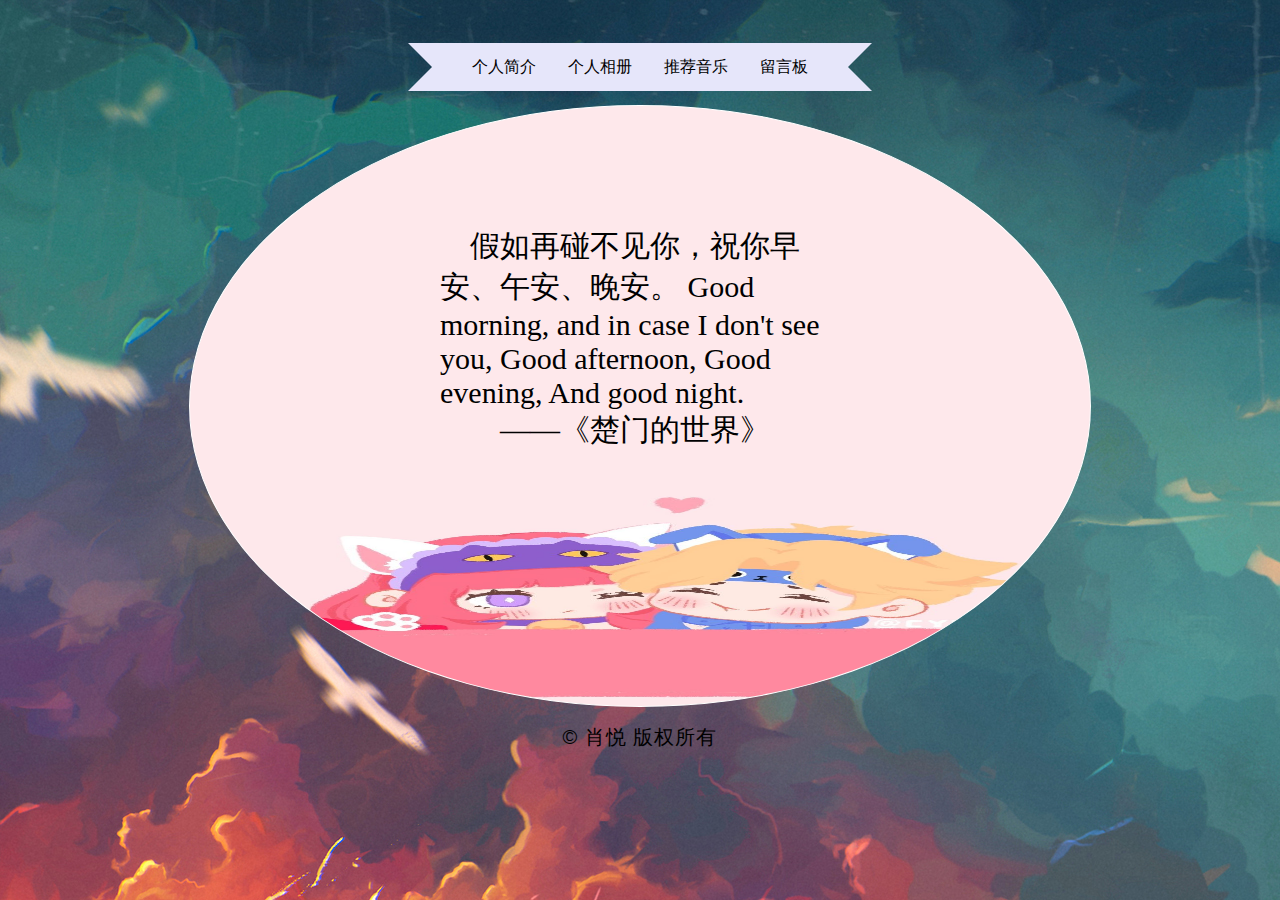
<file: index.html>
﻿<!DOCTYPE html>
<html>
	<head>
		<meta charset="UTF-8">
		<title>个人网站</title>
		<style>
			* { 
				/* CSS样式重置 */
				margin:0; 
				padding:0;
			}

			body {
				background:url("other/image/back.jpg") 0 0 repeat;
				padding:35px 0 0;
				margin:auto;
				text-align:center;
			}

			.ribbon {
				display:inline-block;
			}

			.ribbon:after, .ribbon:before {
				margin-top:0.5em;
				content: "";
				float:left;
				border:1.5em solid #E6E6FA;
			}

			.ribbon:after {
				border-right-color:transparent;
			}

			.ribbon:before {
				border-left-color:transparent;
			}

			.ribbon a:link, .ribbon a:visited { 
				color:#000;
				text-decoration:none;
			    float:left;
			    height:3.5em;
				overflow:hidden;
			}

			.ribbon span {
				background:#E6E6FA;
				display:inline-block;
				line-height:3em;
				padding:0 1em;
				margin-top:0.5em;
				position:relative;

				-webkit-transition: background-color 0.2s, margin-top 0.2s; 
				-moz-transition: background-color 0.2s, margin-top 0.2s;  
				-ms-transition: background-color 0.2s, margin-top 0.2s; 
				-o-transition: background-color 0.2s, margin-top 0.2s; 
				transition: background-color 0.2s, margin-top 0.2s;
			}

			.ribbon a:hover span {
				background:#FFD204;
				margin-top:0;
			}

			.ribbon span:before {
				content: "";
				position:absolute;
				top:3em;
				left:0;
				border-right:0.5em solid #9B8651;
				border-bottom:0.5em solid #fff;
			}

			.ribbon span:after {
				content: "";
				position:absolute;
				top:3em;
				right:0;
				border-left:0.5em solid #9B8651;
				border-bottom:0.5em solid #fff;
			}
			.bdh{
				width:900px;
				height:600px;
				margin:10px auto;
				border:1px solid #fff;
				background: url("other/image/tubiao.jpg");
				background-size:100% 100%;
				border-radius: 50% 50%;
			}
			.bd{
				width:400px;
				height:400px;
				margin:120px auto;
				text-align: left;
				position:relative;	
			}
			p{
				font-family: "隶书";
				font-size:30px;
				top:150px;
			}
			.footer {
                height: 40px;
                line-height: 40px;
                position: relative;
                bottom: 0;
                width: 100%;
                text-align: center;
                color: #000;
                font-family: Arial;
                font-size: 20px;
                letter-spacing: 1px;
            }
		</style>
	</head>
	<body>
		<div class='ribbon'>
			<a href='other/introduce.html'><span>个人简介</span></a>
			<a href='other/photowall.html'><span>个人相册</span></a>
			<a href='other/music.html'><span>推荐音乐</span></a>
			<a href='other/messageboard.html'><span>留言板</span></a>
		</div>

		<div class="bdh">
			<div class="bd">
				<p>&nbsp;&nbsp;&nbsp;&nbsp;假如再碰不见你，祝你早安、午安、晚安。
	Good morning, and in case I don't see you, Good afternoon, Good evening, And good night.</span></p>
					<p>&nbsp;&nbsp;&nbsp;&nbsp;&nbsp;&nbsp;&nbsp;&nbsp;——《楚门的世界》</p>
			</div>
	    	</div>

	    <div class="footer">
	    	© 肖悦 版权所有 
	    </div>
	</body>
</html>
</file>
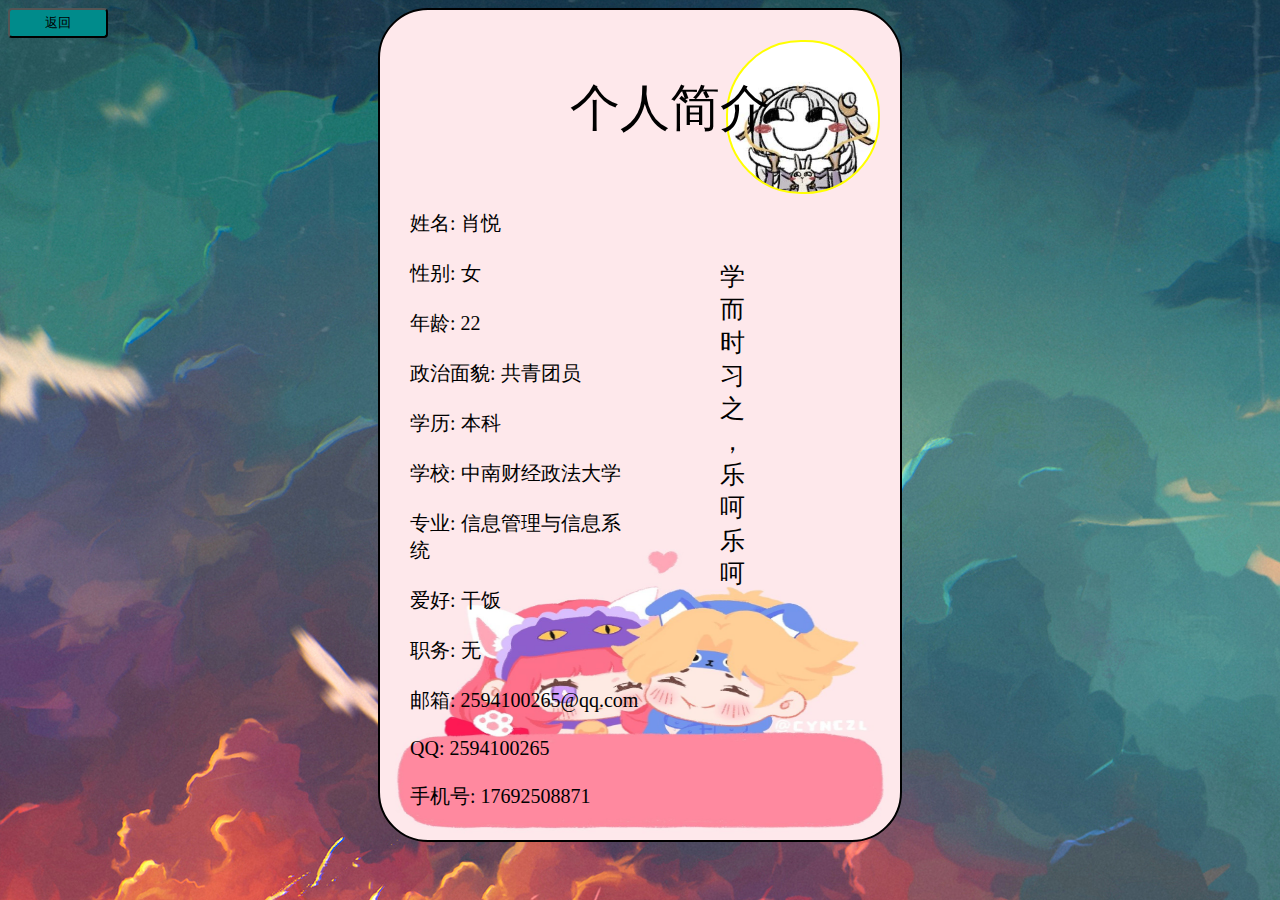
<file: other/introduce.html>
<!DOCTYPE html>
<html>
	<head>
		<meta charset="UTF-8">
		<title>个人网站</title>
		<style>
			body{
				background:url(image/back.jpg);
			}
			.bd{
				width:500px;
				height:800px;
				margin:0 auto;
				background:url('image/tubiao.jpg');
				background-size:100% 100%;
				border-radius: 50px;
				border:2px solid #000;
				padding-right: 20px;
				padding-top:30px;
				float:center;
			}
			.bd1{
				width:150px;  
                height: 150px;  
                background: url("image/1.jpg")no-repeat;
                background-size:100% 100%;
                border-radius:75px;
                border:2px solid #FFFF00;
				float:right;  	
			}
			.bd1:hover{  
                -webkit-animation-play-state:paused; /*当鼠标移动到头像上时动画停止*/ 
            }  
			@-webkit-keyframes run{  
                from{  
                    -webkit-transform:rotate(0deg);  
                }  
                to{  
                    -webkit-transform:rotate(360deg); /*头像动画360度旋转*/ 
                }  
            } 
            .button{
        		width: 100px;
        		height: 30px;
        		-moz-border-radius: 4px;
        		-webkit-border-radius: 4px;
        		border-radius: 4px;
        		background-color: #008B8B;
        		font-style:#fff;
        		float:left; 
			} 
			.bd2{
				width:300px;
				height:150px;
				margin-left:20px;
				text-align: center;
			}
			span{
				font-size:50px; 
				position:absolute;
				top:75px;
				left:570px;
				font-family: "隶书";
			}
			.bd3{

				width:460px;
				height:600px;
				margin:20px auto;
			}
			.bd3_1{
				width:230px;
				height:600px;
				margin:auto 10px;
				float:left;
				font-size:20px;
				font-family: "楷体";				
			}
			.bd3_2{
				width:170px;
				height:600px;
				margin:auto 10px;
				float:right;	
			}
			p{
				margin-left:40px;
				margin-top:50px;
				font-size:25px;
				font-family: "隶书";
			}
		</style>
	</head>

	<body>
		<input class="button" name="Submit " type="submit" value="返回" onclick="javascript:history.back()" /> 
		<div class="bd">
			<div class="bd1"></div>
			<div class="bd2"><span>个人简介</span></div>
			<div class="bd3">
				<div class="bd3_1">
					<td>姓名:</td>
					<td>肖悦</td><br><br>
					<u></u>
					<td>性别:</td>
					<td>女</td><br><br>
					<td>年龄:</td>
					<td>22</td><br><br>
					<td>政治面貌:</td>
					<td>共青团员</td><br><br>
					<td>学历:</td>
					<td>本科</td><br><br>
					<td>学校:</td>
					<td>中南财经政法大学</td><br><br>
					<td>专业:</td>
					<td>信息管理与信息系统</td><br><br>
					<td>爱好:</td>
					<td>干饭</td><br><br>
					<td>职务:</td>
					<td>无</td><br><br>
					<td>邮箱:</td>
					<td>2594100265@qq.com</td><br><br>
					<td>QQ:</td>
					<td>2594100265</td><br><br>
					<td>手机号:</td>
					<td>17692508871</td>
				</div>

				<div class="bd3_2">
					<p>学<br>而<br>时<br>习<br>之<br>，<br>乐<br>呵<br>乐<br>呵<br></p>
				</div>
			</div>
		</div>
	</body>
</html>
</file>
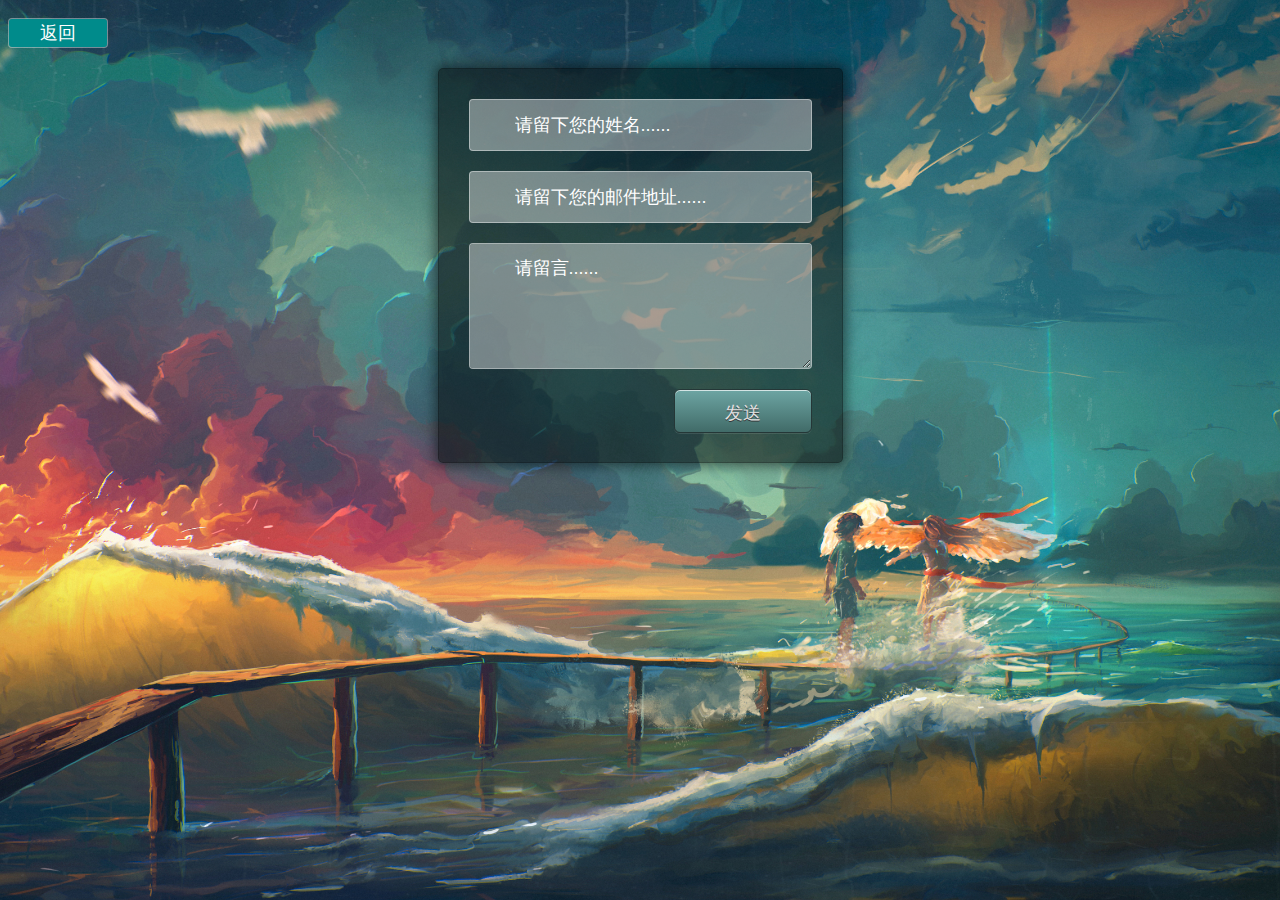
<file: other/messageboard.html>
﻿<!DOCTYPE html>

<html>

<head>
    
	<meta charset="UTF-8">
    
	<title>留言板</title>
    
	<link rel="stylesheet" href="css/messageboard.css" media="screen" type="text/css" />

</head>


<body>
	 
	<input class="button" name="Submit " type="submit" value="返回" onclick="javascript:history.back()" />
	 
	<form>
		  
		<input name="name" placeholder="请留下您的姓名......" class="name" required />
		  
		<input name="emailaddress" placeholder="请留下您的邮件地址......" class="email" type="email" required />
    	
		<textarea rows="4" cols="50" name="subject" placeholder="请留言......" class="message" required></textarea>
    	
		<input name="submit" class="btn" type="submit" value="发送" />
  	
	</form>

</body>

</html>
</file>
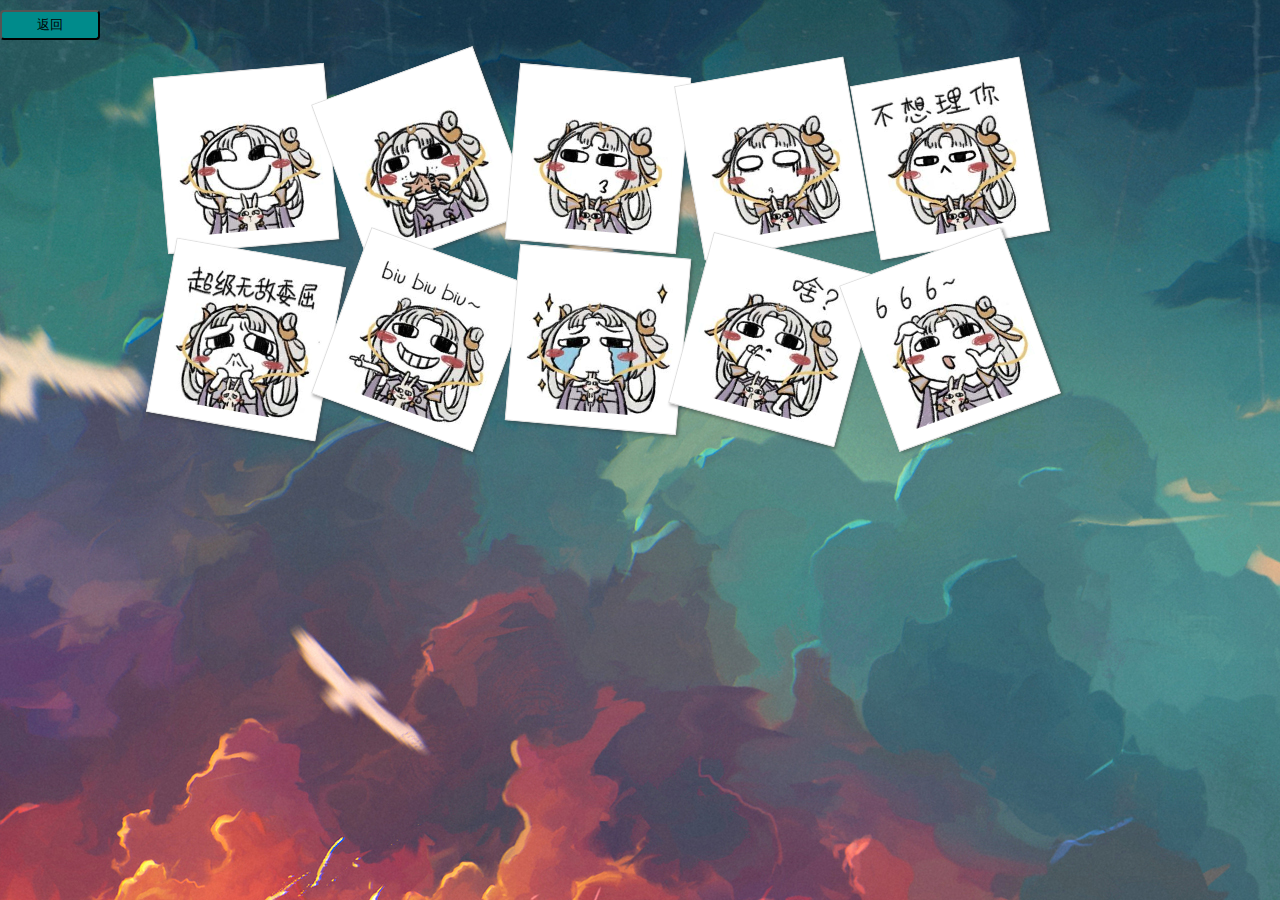
<file: other/photowall.html>
<!DOCTYPE html>
<head>
<meta http-equiv="Content-Type" content="text/html; charset=utf-8"/>
    <title>照片墙</title>
    <style>
    * {
    margin:0;
    padding:0;
    }
 
    body {
        background-image:url("image/back.jpg");
        padding-top: 10px;
    }
 
    .container {
        width:960px;
        height:450px;
        margin:30px auto;
        position:relative;
    }
 
    .img {
        /*宽度可以根据自己选择的照片内容而定*/
        width:150px;
    }
 
    .container img:hover {
        box-shadow:15px 15px 20px rgba(50,50,50,0.4);
        transform:rotate3d(1,1,1,180deg) scale(1.50);
        -webkit-transform:rotate3d(1,1,1,180deg) scale(1.50);
        -moz-transform:rotate3d(0deg,0deg,0deg) scale(1.50);
        -ms-transform:rotate3d(0deg,0deg,0deg) scale(1.50);
        /*本身图片的z-index是1，鼠标经过时候设置成2，那么这张图片就会"上来"*/
        z-index:2;
    }
 
    .container img {
        /*给照片加一个相框的效果*/
        padding: 10px 10px 15px;
        background-color: white;
        border: 1px solid #ddd;
        box-shadow: 2px 2px 3px rgba(50,50,50,0.4);
        /*渐出动画效果*/
        -moz-transition: all 0.5s ease-in;
        -o-transition: all 0.5s ease-in;
        -webkit-transition: all 0.5s ease-in;
        transition: all 0.5s ease-in;
        z-index: 1;
    }
 
    .img1 {
        left:400px;
        top:0;
        /*CSS3属性transform:旋转:rotate,缩放:scale,倾斜:skew */
        transform:rotate(-5deg);
        /*-webkit代表chrome、safari私有属性*/
        -webkit-transform:rotate(-5deg);
        /*-moz代表firefox浏览器私有属性*/
        -moz-transform:rotate(-5deg);
        /*-ms代表IE浏览器私有属性*/
        -ms-transform:rotate(-5deg);
    }
 
    .img2 {
        left:600px;
        top:0;
        /*旋转角度可以根据自己的审美观定夺*/
        transform:rotate(-20deg);
        -webkit-transform:rotate(-20deg);
        -moz-transform:rotate(-20deg);
        -ms-transform:rotate(-20deg);
    }
 
    .img3 {
        bottom:0px;
         right:0;
        transform:rotate(5deg);
        -webkit-transform:rotate(5deg);
        -moz-transform:rotate(5deg);
        -ms-transform:rotate(5deg);
    }
 
    .img4 {
        bottom:400px;
        left:300px;
        transform:rotate(-10deg);
        -webkit-transform:rotate(-10deg);
        -moz-transform:rotate(-10deg);
        animation-fill-ms-transform:rotate(-10deg);
    }
 
    .img5 {
        bottom:0px;
        top:0;
        transform:rotate(-10deg);
        -webkit-transform:rotate(-10deg);
        -moz-transform:rotate(-10deg);
        -ms-transform:rotate(-10deg);
    }
 
    .img6 {
        left:0px;
        top:0;
        transform:rotate(10deg);
        -webkit-transform:rotate(10deg);
        -moz-transform:rotate(10deg);
        -ms-transform:rotate(10deg);
    }
 
    .img7 {
        left:850px;
        top:0;
        transform:rotate(20deg);
        -webkit-transform:rotate(20deg);
        -moz-transform:rotate(20deg);
        -ms-transform:rotate(20deg);
    }
 
    .img8 {
        bottom:-20px;
        top:650px;
        transform:rotate(5deg);
        -webkit-transform:rotate(5deg);
        -moz-transform:rotate(5deg);
        -ms-transform:rotate(5deg);
    }
 
    .img9 {
        left:550px;
        top:100px;
        transform:rotate(15deg);
        -webkit-transform:rotate(15deg);
        -moz-transform:rotate(15deg);
        -ms-transform:rotate(15deg);
    }

    .img10{
        left:0px;
        top:0px;
        /*旋转角度可以根据自己的审美观定夺*/
        transform:rotate(-20deg);
        -webkit-transform:rotate(-20deg);
        -moz-transform:rotate(-20deg);
        -animation-fill-ms-transform:rotate(-20deg);
    }
    .button{
        width: 100px;
        height: 30px;
        -moz-border-radius: 4px;
        -webkit-border-radius: 4px;
        border-radius: 4px;
        background-color: #008B8B;
        font-style:#fff; 
    } 

    </style>
</head>
<body>
    <input class="button" name="Submit " type="submit" value="返回" onclick="javascript:history.back()" /> 
    <div class="container">
        <img class="img img1" src="image/1.jpg" />
        <img class="img img2" src="image/2.jpg" />
        <img class="img img3" src="image/3.jpg" />
        <img class="img img4" src="image/4.jpg" />
        <img class="img img5" src="image/5.jpg" />
        <img class="img img6" src="image/6.jpg" />
        <img class="img img7" src="image/7.jpg" />
        <img class="img img8" src="image/8.jpg" />
        <img class="img img9" src="image/9.jpg" />
        <img class="img img10" src="image/10.jpg" />
    </div>
</body>
</html>
</file>
<file: other/css/messageboard.css>
body {
	
	background:#2d3b36 url(../image/back.jpg)no-repeat center center fixed;
  	
	-webkit-background-size: cover;
	
	-moz-background-size: cover;
	
	-o-background-size: cover;
	
	background-size: cover;
    
	padding-top:10px;

}

.button{
    
	width: 100px;
    
	height: 30px;
    
	-moz-border-radius: 4px;
    
	-webkit-border-radius: 4px;
    
	border-radius: 4px;
    
	background-color: #008B8B;
    
	font-style:#fff;


}

form {
    
	margin-left:auto;
    
	margin-right:auto;
    
	width: 343px;
   
	height: 333px;
    
	padding:30px;
    
	border: 1px solid rgba(0,0,0,.2);
    
	-moz-border-radius: 5px;
    
	-webkit-border-radius: 5px;
    
	border-radius: 5px;
    
	-moz-background-clip: padding;
    
	-webkit-background-clip: padding-box;
    
	background-clip: padding-box;
    
	background: rgba(0, 0, 0, 0.5); 
    
	-moz-box-shadow: 0 0 13px 3px rgba(0,0,0,.5);
    
	-webkit-box-shadow: 0 0 13px 3px rgba(0,0,0,.5);
    
	box-shadow: 0 0 13px 3px rgba(0,0,0,.5);
    
	overflow: hidden; 

}


textarea{
	
	background: rgba(255, 255, 255, 0.4)   no-repeat scroll 16px 16px; 
    
	width: 276px;
    
	height: 110px;
    
	border: 1px solid rgba(255,255,255,.6);
    
	-moz-border-radius: 4px;
    
	-webkit-border-radius: 4px;
    
	border-radius: 4px;
    
	-moz-background-clip: padding;
    
	-webkit-background-clip: padding-box;
    
	background-clip: padding-box; 
    
	display:block;
    
	font-family: 'Source Sans Pro', sans-serif;
    
	font-size:18px;
    
	color:#fff;
    
	padding-left:45px;
    
	padding-right:20px;
    
	padding-top:12px;
    
	margin-bottom:20px;
    
	overflow:hidden;

}


input {
    
	width: 276px;
    
	height: 48px;
    
	border: 1px solid rgba(255,255,255,.4);
    
	-moz-border-radius: 4px;
    
	-webkit-border-radius: 4px;
    
	border-radius: 4px;
    
	-moz-background-clip: padding;
    
	-webkit-background-clip: padding-box;
    
	background-clip: padding-box; 
    
	display:block;
    
	font-family: 'Source Sans Pro', sans-serif;
    
	font-size:18px;
    
	color:#fff;
    
	padding-left:20px;
    
	padding-right:20px;
    
	margin-bottom:20px;

}


input[type=submit] {
    
	cursor:pointer;

}


input.name {
	  
	background: rgba(255, 255, 255, 0.4) url(http://luismruiz.com/img/gemicon_name.png) no-repeat scroll 16px 16px; 
	  
	padding-left:45px;

}


input.email {
	  
	background: rgba(255, 255, 255, 0.4) url(http://luismruiz.com/img/gemicon_email.png) no-repeat scroll 16px 20px;
	  
	padding-left:45px;

}


input.message {
	  
	background: rgba(255, 255, 255, 0.4) url(http://luismruiz.com/img/gemicon_message.png) no-repeat scroll 16px 16px;
	  
	padding-left:45px;

}


::-webkit-input-placeholder {
	  
	color: #fff;

}


:-moz-placeholder{ 
    color: #fff; 
}


::-moz-placeholder {
    color: #fff;
}


:-ms-input-placeholder {  
	  color: #fff; 
}


input:focus, textarea:focus { 
	  
	background-color: rgba(0, 0, 0, 0.2);
    
	-moz-box-shadow: 0 0 5px 1px rgba(255,255,255,.5);
    
	-webkit-box-shadow: 0 0 5px 1px rgba(255,255,255,.5);
    
	box-shadow: 0 0 5px 1px rgba(255,255,255,.5);
	  
	overflow: hidden; 

}


.btn {
	
	width: 138px;
	
	height: 44px;
    
	-moz-border-radius: 4px;
	
	-webkit-border-radius: 4px;
	
	border-radius: 4px;
	float:right;
    
	border: 1px solid #253737;
    
	background: #416b68;
    
	background: -webkit-gradient(linear, left top, left bottom, from(#6da5a3), to(#416b68));
    
	background: -webkit-linear-gradient(top, #6da5a3, #416b68);
    
	background: -moz-linear-gradient(top, #6da5a3, #416b68);
    
	background: -ms-linear-gradient(top, #6da5a3, #416b68);
    
	background: -o-linear-gradient(top, #6da5a3, #416b68);
    
	background-image: -ms-linear-gradient(top, #6da5a3 0%, #416b68 100%);
    
	padding: 10.5px 21px;
    
	-webkit-border-radius: 6px;
    
	-moz-border-radius: 6px;
    
	border-radius: 6px;
    
	-webkit-box-shadow: rgba(255,255,255,0.1) 0 1px 0, inset rgba(255,255,255,0.7) 0 1px 0;
    
	-moz-box-shadow: rgba(255,255,255,0.1) 0 1px 0, inset rgba(255,255,255,0.7) 0 1px 0;
    
	box-shadow: rgba(255,255,255,0.1) 0 1px 0, inset rgba(255,255,255,0.7) 0 1px 0;
    
	text-shadow: #333333 0 1px 0;
    
	color: #e1e1e1;

}


.btn:hover {
    
	border: 1px solid #253737;
    
	text-shadow: #333333 0 1px 0;
    
	background: #416b68;
    
	background: -webkit-gradient(linear, left top, left bottom, from(#77b2b0), to(#416b68));
    
	background: -webkit-linear-gradient(top, #77b2b0, #416b68);
    
	background: -moz-linear-gradient(top, #77b2b0, #416b68);
    
	background: -ms-linear-gradient(top, #77b2b0, #416b68);
    
	background: -o-linear-gradient(top, #77b2b0, #416b68);
    
	background-image: -ms-linear-gradient(top, #77b2b0 0%, #416b68 100%);
    
	color: #fff;
 
}


.btn:active {
    
	margin-top:1px;
    
	text-shadow: #333333 0 -1px 0;
    
	border: 1px solid #253737;
    
	background: #6da5a3;
    
	background: -webkit-gradient(linear, left top, left bottom, from(#416b68), to(#416b68));
    
	background: -webkit-linear-gradient(top, #416b68, #609391);
    
	background: -moz-linear-gradient(top, #416b68, #6da5a3);
    
	background: -ms-linear-gradient(top, #416b68, #6da5a3);
    
	background: -o-linear-gradient(top, #416b68, #6da5a3);
    
	background-image: -ms-linear-gradient(top, #416b68 0%, #6da5a3 100%);
    
	color: #fff;
    
	-webkit-box-shadow: rgba(255,255,255,0) 0 1px 0, inset rgba(255,255,255,0.7) 0 1px 0;
    
	-moz-box-shadow: rgba(255,255,255,0) 0 1px 0, inset rgba(255,255,255,0.7) 0 1px 0;
    
	box-shadow: rgba(255,255,255,0) 0 1px 0, inset rgba(255,255,255,0.7) 0 1px 0;
  
 }
</file>
